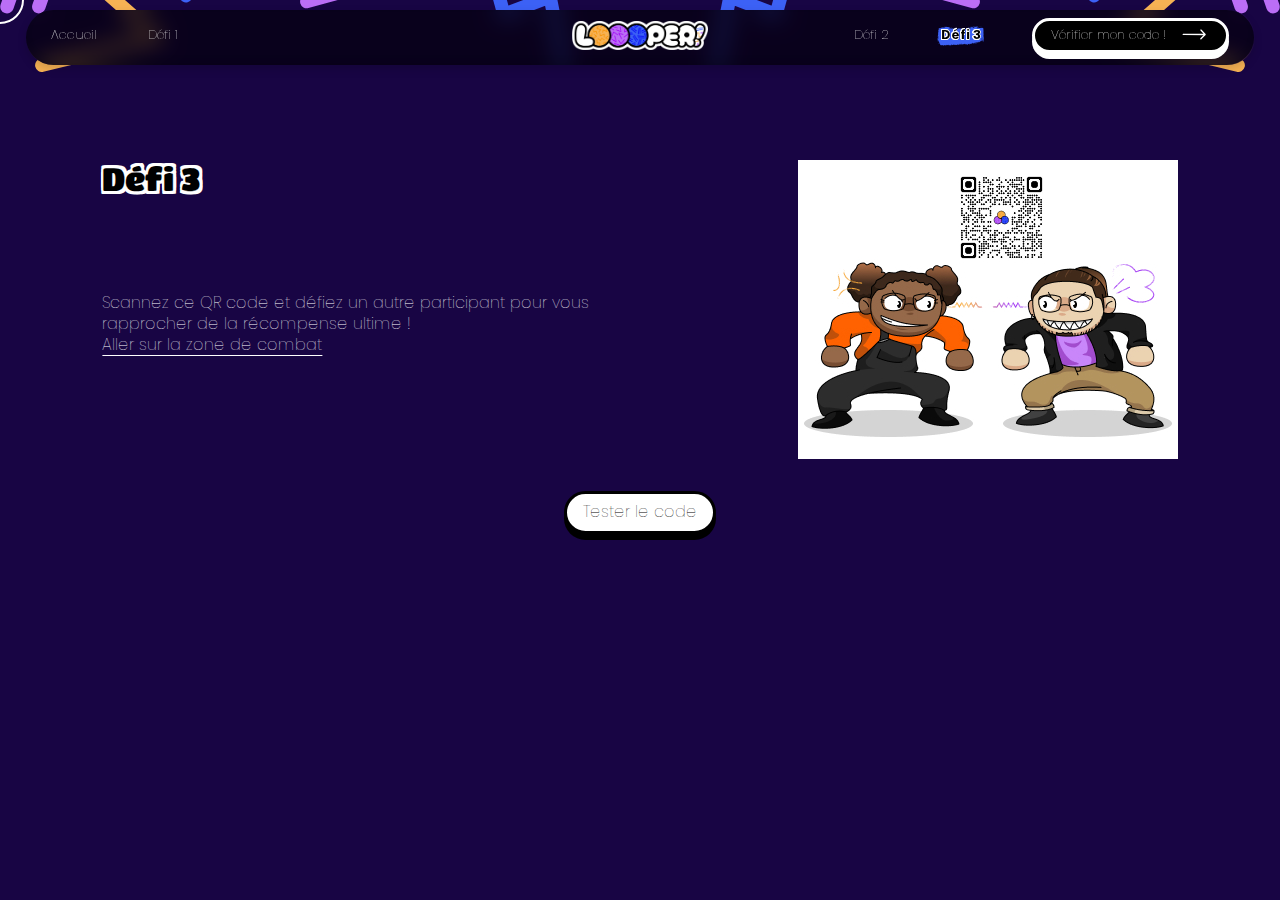
<file: defi3.html>
<!DOCTYPE html>
<html lang="fr">

<head>
    <meta charset="UTF-8">
    <meta name="viewport" content="width=device-width, initial-scale=1.0">
    <link rel="preconnect" href="https://fonts.googleapis.com">
    <link rel="preconnect" href="https://fonts.gstatic.com" crossorigin>
    <link href="https://fonts.googleapis.com/css2?family=Poppins:wght@400;500;700&family=Titan+One&display=swap"
        rel="stylesheet">
    <link href="https://fonts.googleapis.com/css2?family=Open+Sans:ital,wght@0,300..800;1,300..800&display=swap"
        rel="stylesheet">
    <link rel="stylesheet" href="src/css/style.css">
    <title>Défi 3</title>
</head>

<body style="position: relative;">
    <header>
        <div class="menu-pc-container">
            <nav class="nav-pc">
                <div class="nav-pc-container">
                    <a href="index.html" class="header-typo-pc link-underline-fill">Accueil</a>
                    <a href="defi1.html" class="header-typo-pc link-underline-fill">Défi 1</a>
                </div>
                <div class="img-container-header"><a href="index.html"><img src="src/img/logo.png"
                            alt="Logo de Loooper!" class="logo-jump"></a></div>
                <div class="nav-pc-container-end">
                    <a href="defi2.html" class="header-typo-pc link-underline-fill">Défi 2</a>
                    <a href="defi3.html"
                        class="header-typo-pc link-underline-fill highlight-no-annim blue black white-border-small">Défi
                        3</a>
                    <a href="index.html#testCode" class="header-typo-pc btn-project">
                        <span>Vérifier mon code !</span>
                        <div class="arrow-container">
                            <img src="src/svg/arrowW.svg" alt="fleche">
                        </div>
                    </a>
                </div>
            </nav>
        </div>
        <div id="menu-centrage-toggle">
            <a href="index.html"><img class="logoHeaderPhone" src="src/img/logo.png" alt="Logo de Loooper!"></a>
            <div id="menu-toggle">
                <div class="barre-toggle"></div>
                <div class="barre-toggle"></div>
                <div class="barre-toggle"></div>
            </div>
        </div>

        <nav>
            <div id="menu-tel">

                <div class="menu-tel-nav">
                    <a href="index.html" class="h3">Accueil</a>
                    <a href="defi1.html" class="h3">Défi 1</a>
                    <a href="defi2.html" class="h3">Défi 2</a>
                    <a href="defi3.html" class="h3 highlight blue black white-border-small">Défi 3</a>
                    <a href="index.html#testCode" class="h3 btn-project" id="btn-close">
                        <span>Vérifier mon code !</span>
                        <div class="arrow-container">
                            <img src="src/svg/arrowW.svg" alt="fleche">
                        </div>
                    </a>
                    <div class="null-object"></div>
                </div>
            </div>

        </nav>
    </header>

    <div class="backgroundType2Annim left"></div>
    <div class="backgroundType2Annim right"></div>

    <main>
        <div class="headerSpacing"></div>

        <section class="container-width text-basical-container">
            <article class="text-basical-container-text-long">
                <div>
                    <h2 class="h2 black white-border">Défi 3
                    </h2>
                    <div class="small-medium-spacing"></div>
                    <p>Scannez ce QR code
                        et défiez un autre participant
                        pour vous rapprocher
                        de la récompense ultime !</p>


                    <a target="_blank" class="text-typo link-underline"
                        href="https://experiencehockey.onrender.com/">Aller sur la zone de combat</a>

                </div>
            </article>
            <article class="text-basical-container-emojie">
                <img src="src/img/noel/Def3.jpg" alt="">
                </div>

            </article>

        </section>
        <div class="small-spacing"></div>
        <div class="aligne-btn-center"> <a href="index.html#testCode"
                class="text-typo btn-project btn-white-background">
                <span>Tester le code</span>
            </a></div>
        <div class="small-spacing"></div>

    </main>




    <div class="cursor-ring">
        <div class="cursor"></div>
    </div>
    <script src="src/js/mouse.js"></script>
    <script src="src/js/logoAnnim.js"></script>
    <script src="src/js/scrollAnnimWhiteContainer.js"></script>
    <script src="src/js/annimOnScroll.js"></script>
    <script src="src/js/responsiveHeader.js"></script>
</body>

</html>
</file>
<file: src/css/style.css>
@import url(/src/css/reset.css);
@import url(/src/css/color.css);
@import url(/src/css/font.css);
@import url(/src/css/commun.css);
@import url(/src/css/index.css);
@import url(/src/css/header&footer.css);
@import url(/src/css/accessibility.css);
@import url(/src/css/responsive.css);
</file>
